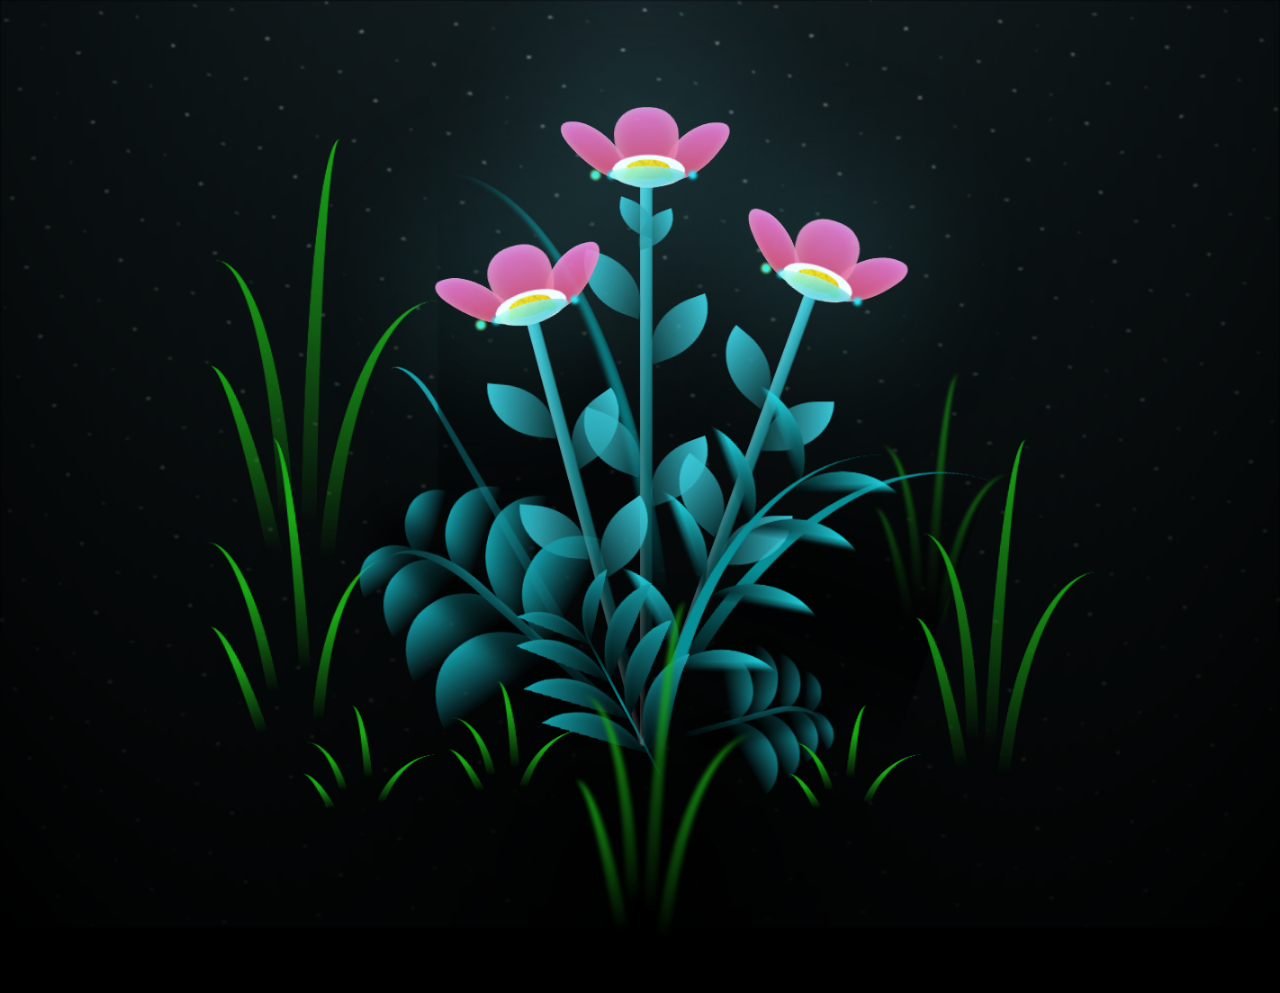
<file: index.html>
<!DOCTYPE html>
<html lang="en">

<head>
  <meta charset="UTF-8">
  <meta http-equiv="X-UA-Compatible" content="IE=edge">
  <meta name="viewport" content="width=device-width, initial-scale=1.0">
  <link rel="shortcut icon" href="https://fiqtor.github.io/flowers-for-someone/images/gift.png/gift.png" type="image/x-icon">
  <link rel="stylesheet" href="style.css">

  
  <title>Yohan</title>
</head>

<body class="not-loaded">
 
  <div class="night"></div>

  
  <div class="flowers">
    <div class="flower flower--1">
      <div class="flower__leafs flower__leafs--1">
        <div class="flower__leaf flower__leaf--1"></div>
        <div class="flower__leaf flower__leaf--2"></div>
        <div class="flower__leaf flower__leaf--3"></div>
        <div class="flower__leaf flower__leaf--4"></div>
        <div class="flower__white-circle"></div>

        <div class="flower__light flower__light--1"></div>
        <div class="flower__light flower__light--2"></div>
        <div class="flower__light flower__light--3"></div>
        <div class="flower__light flower__light--4"></div>
        <div class="flower__light flower__light--5"></div>
        <div class="flower__light flower__light--6"></div>
        <div class="flower__light flower__light--7"></div>
        <div class="flower__light flower__light--8"></div>

      </div>
      <div class="flower__line">
        <div class="flower__line__leaf flower__line__leaf--1"></div>
        <div class="flower__line__leaf flower__line__leaf--2"></div>
        <div class="flower__line__leaf flower__line__leaf--3"></div>
        <div class="flower__line__leaf flower__line__leaf--4"></div>
        <div class="flower__line__leaf flower__line__leaf--5"></div>
        <div class="flower__line__leaf flower__line__leaf--6"></div>
      </div>
    </div>

    <div class="flower flower--2">
      <div class="flower__leafs flower__leafs--2">
        <div class="flower__leaf flower__leaf--1"></div>
        <div class="flower__leaf flower__leaf--2"></div>
        <div class="flower__leaf flower__leaf--3"></div>
        <div class="flower__leaf flower__leaf--4"></div>
        <div class="flower__white-circle"></div>

        <div class="flower__light flower__light--1"></div>
        <div class="flower__light flower__light--2"></div>
        <div class="flower__light flower__light--3"></div>
        <div class="flower__light flower__light--4"></div>
        <div class="flower__light flower__light--5"></div>
        <div class="flower__light flower__light--6"></div>
        <div class="flower__light flower__light--7"></div>
        <div class="flower__light flower__light--8"></div>

      </div>
      <div class="flower__line">
        <div class="flower__line__leaf flower__line__leaf--1"></div>
        <div class="flower__line__leaf flower__line__leaf--2"></div>
        <div class="flower__line__leaf flower__line__leaf--3"></div>
        <div class="flower__line__leaf flower__line__leaf--4"></div>
      </div>
    </div>

    <div class="flower flower--3">
      <div class="flower__leafs flower__leafs--3">
        <div class="flower__leaf flower__leaf--1"></div>
        <div class="flower__leaf flower__leaf--2"></div>
        <div class="flower__leaf flower__leaf--3"></div>
        <div class="flower__leaf flower__leaf--4"></div>
        <div class="flower__white-circle"></div>

        <div class="flower__light flower__light--1"></div>
        <div class="flower__light flower__light--2"></div>
        <div class="flower__light flower__light--3"></div>
        <div class="flower__light flower__light--4"></div>
        <div class="flower__light flower__light--5"></div>
        <div class="flower__light flower__light--6"></div>
        <div class="flower__light flower__light--7"></div>
        <div class="flower__light flower__light--8"></div>

      </div>
      <div class="flower__line">
        <div class="flower__line__leaf flower__line__leaf--1"></div>
        <div class="flower__line__leaf flower__line__leaf--2"></div>
        <div class="flower__line__leaf flower__line__leaf--3"></div>
        <div class="flower__line__leaf flower__line__leaf--4"></div>
      </div>
    </div>

    <div class="grow-ans" style="--d:1.2s">
      <div class="flower__g-long">
        <div class="flower__g-long__top"></div>
        <div class="flower__g-long__bottom"></div>
      </div>
    </div>

    <div class="growing-grass">
      <div class="flower__grass flower__grass--1">
        <div class="flower__grass--top"></div>
        <div class="flower__grass--bottom"></div>
        <div class="flower__grass__leaf flower__grass__leaf--1"></div>
        <div class="flower__grass__leaf flower__grass__leaf--2"></div>
        <div class="flower__grass__leaf flower__grass__leaf--3"></div>
        <div class="flower__grass__leaf flower__grass__leaf--4"></div>
        <div class="flower__grass__leaf flower__grass__leaf--5"></div>
        <div class="flower__grass__leaf flower__grass__leaf--6"></div>
        <div class="flower__grass__leaf flower__grass__leaf--7"></div>
        <div class="flower__grass__leaf flower__grass__leaf--8"></div>
        <div class="flower__grass__overlay"></div>
      </div>
    </div>

    <div class="growing-grass">
      <div class="flower__grass flower__grass--2">
        <div class="flower__grass--top"></div>
        <div class="flower__grass--bottom"></div>
        <div class="flower__grass__leaf flower__grass__leaf--1"></div>
        <div class="flower__grass__leaf flower__grass__leaf--2"></div>
        <div class="flower__grass__leaf flower__grass__leaf--3"></div>
        <div class="flower__grass__leaf flower__grass__leaf--4"></div>
        <div class="flower__grass__leaf flower__grass__leaf--5"></div>
        <div class="flower__grass__leaf flower__grass__leaf--6"></div>
        <div class="flower__grass__leaf flower__grass__leaf--7"></div>
        <div class="flower__grass__leaf flower__grass__leaf--8"></div>
        <div class="flower__grass__overlay"></div>
      </div>
    </div>

    <div class="grow-ans" style="--d:2.4s">
      <div class="flower__g-right flower__g-right--1">
        <div class="leaf"></div>
      </div>
    </div>

    <div class="grow-ans" style="--d:2.8s">
      <div class="flower__g-right flower__g-right--2">
        <div class="leaf"></div>
      </div>
    </div>

    <div class="grow-ans" style="--d:2.8s">
      <div class="flower__g-front">
        <div class="flower__g-front__leaf-wrapper flower__g-front__leaf-wrapper--1">
          <div class="flower__g-front__leaf"></div>
        </div>
        <div class="flower__g-front__leaf-wrapper flower__g-front__leaf-wrapper--2">
          <div class="flower__g-front__leaf"></div>
        </div>
        <div class="flower__g-front__leaf-wrapper flower__g-front__leaf-wrapper--3">
          <div class="flower__g-front__leaf"></div>
        </div>
        <div class="flower__g-front__leaf-wrapper flower__g-front__leaf-wrapper--4">
          <div class="flower__g-front__leaf"></div>
        </div>
        <div class="flower__g-front__leaf-wrapper flower__g-front__leaf-wrapper--5">
          <div class="flower__g-front__leaf"></div>
        </div>
        <div class="flower__g-front__leaf-wrapper flower__g-front__leaf-wrapper--6">
          <div class="flower__g-front__leaf"></div>
        </div>
        <div class="flower__g-front__leaf-wrapper flower__g-front__leaf-wrapper--7">
          <div class="flower__g-front__leaf"></div>
        </div>
        <div class="flower__g-front__leaf-wrapper flower__g-front__leaf-wrapper--8">
          <div class="flower__g-front__leaf"></div>
        </div>
        <div class="flower__g-front__line"></div>
      </div>
    </div>

    <div class="grow-ans" style="--d:3.2s">
      <div class="flower__g-fr">
        <div class="leaf"></div>
        <div class="flower__g-fr__leaf flower__g-fr__leaf--1"></div>
        <div class="flower__g-fr__leaf flower__g-fr__leaf--2"></div>
        <div class="flower__g-fr__leaf flower__g-fr__leaf--3"></div>
        <div class="flower__g-fr__leaf flower__g-fr__leaf--4"></div>
        <div class="flower__g-fr__leaf flower__g-fr__leaf--5"></div>
        <div class="flower__g-fr__leaf flower__g-fr__leaf--6"></div>
        <div class="flower__g-fr__leaf flower__g-fr__leaf--7"></div>
        <div class="flower__g-fr__leaf flower__g-fr__leaf--8"></div>
      </div>
    </div>

    <div class="long-g long-g--0">
      <div class="grow-ans" style="--d:3s">
        <div class="leaf leaf--0"></div>
      </div>
      <div class="grow-ans" style="--d:2.2s">
        <div class="leaf leaf--1"></div>
      </div>
      <div class="grow-ans" style="--d:3.4s">
        <div class="leaf leaf--2"></div>
      </div>
      <div class="grow-ans" style="--d:3.6s">
        <div class="leaf leaf--3"></div>
      </div>
    </div>

    <div class="long-g long-g--1">
      <div class="grow-ans" style="--d:3.6s">
        <div class="leaf leaf--0"></div>
      </div>
      <div class="grow-ans" style="--d:3.8s">
        <div class="leaf leaf--1"></div>
      </div>
      <div class="grow-ans" style="--d:4s">
        <div class="leaf leaf--2"></div>
      </div>
      <div class="grow-ans" style="--d:4.2s">
        <div class="leaf leaf--3"></div>
      </div>
    </div>

    <div class="long-g long-g--2">
      <div class="grow-ans" style="--d:4s">
        <div class="leaf leaf--0"></div>
      </div>
      <div class="grow-ans" style="--d:4.2s">
        <div class="leaf leaf--1"></div>
      </div>
      <div class="grow-ans" style="--d:4.4s">
        <div class="leaf leaf--2"></div>
      </div>
      <div class="grow-ans" style="--d:4.6s">
        <div class="leaf leaf--3"></div>
      </div>
    </div>

    <div class="long-g long-g--3">
      <div class="grow-ans" style="--d:4s">
        <div class="leaf leaf--0"></div>
      </div>
      <div class="grow-ans" style="--d:4.2s">
        <div class="leaf leaf--1"></div>
      </div>
      <div class="grow-ans" style="--d:3s">
        <div class="leaf leaf--2"></div>
      </div>
      <div class="grow-ans" style="--d:3.6s">
        <div class="leaf leaf--3"></div>
      </div>
    </div>

    <div class="long-g long-g--4">
      <div class="grow-ans" style="--d:4s">
        <div class="leaf leaf--0"></div>
      </div>
      <div class="grow-ans" style="--d:4.2s">
        <div class="leaf leaf--1"></div>
      </div>
      <div class="grow-ans" style="--d:3s">
        <div class="leaf leaf--2"></div>
      </div>
      <div class="grow-ans" style="--d:3.6s">
        <div class="leaf leaf--3"></div>
      </div>
    </div>

    <div class="long-g long-g--5">
      <div class="grow-ans" style="--d:4s">
        <div class="leaf leaf--0"></div>
      </div>
      <div class="grow-ans" style="--d:4.2s">
        <div class="leaf leaf--1"></div>
      </div>
      <div class="grow-ans" style="--d:3s">
        <div class="leaf leaf--2"></div>
      </div>
      <div class="grow-ans" style="--d:3.6s">
        <div class="leaf leaf--3"></div>
      </div>
    </div>

    <div class="long-g long-g--6">
      <div class="grow-ans" style="--d:4.2s">
        <div class="leaf leaf--0"></div>
      </div>
      <div class="grow-ans" style="--d:4.4s">
        <div class="leaf leaf--1"></div>
      </div>
      <div class="grow-ans" style="--d:4.6s">
        <div class="leaf leaf--2"></div>
      </div>
      <div class="grow-ans" style="--d:4.8s">
        <div class="leaf leaf--3"></div>
      </div>
    </div>

    <div class="long-g long-g--7">
      <div class="grow-ans" style="--d:3s">
        <div class="leaf leaf--0"></div>
      </div>
      <div class="grow-ans" style="--d:3.2s">
        <div class="leaf leaf--1"></div>
      </div>
      <div class="grow-ans" style="--d:3.5s">
        <div class="leaf leaf--2"></div>
      </div>
      <div class="grow-ans" style="--d:3.6s">
        <div class="leaf leaf--3"></div>
      </div>
    </div>
  </div>

  <!-- Title -->
  <h1 class="title"><span id="title"></span></h1>
</body>

</html>

<!-- Import Javascript -->
<script src="script.js"></script>
</file>
<file: style.css>
*,
*::after,
*::before {
  padding: 0;
  margin: 0;
  box-sizing: border-box;
}

:root {
  --dark-color: #000;
}

.title {
  position: absolute;
  width: 100%;
  text-align: center;
  margin-top: 20px;
  top: 0;
  left: 0;
  color: white;
  font-family: 'Courier New', Courier, monospace;
  font-size: 40px;
  text-shadow: 0px 0px 20px white;
}

body {
  display: flex;
  align-items: flex-end;
  justify-content: center;
  min-height: 100vh;
  background-color: var(--dark-color);
  overflow: hidden;
  perspective: 1000px;
}

.night {
  position: fixed;
  left: 50%;
  top: 0;
  transform: translateX(-50%);
  width: 100%;
  height: 100%;
  filter: blur(0.1vmin);
  background-image: radial-gradient(ellipse at top, transparent 0%, var(--dark-color)), radial-gradient(ellipse at bottom, var(--dark-color), rgba(145, 233, 255, 0.2)), repeating-linear-gradient(220deg, rgb(0, 0, 0) 0px, rgb(0, 0, 0) 19px, transparent 19px, transparent 22px), repeating-linear-gradient(189deg, rgb(0, 0, 0) 0px, rgb(0, 0, 0) 19px, transparent 19px, transparent 22px), repeating-linear-gradient(148deg, rgb(0, 0, 0) 0px, rgb(0, 0, 0) 19px, transparent 19px, transparent 22px), linear-gradient(90deg, rgb(255, 255, 250), rgb(240, 240, 240));
}

.flowers {
  position: relative;
  transform: scale(0.9);
}

.flower {
  position: absolute;
  bottom: 10vmin;
  transform-origin: bottom center;
  z-index: 10;
  --fl-speed: 0.8s;
}

.flower--1 {
  animation: moving-flower-1 4s linear infinite;
}

.flower--1 .flower__line {
  height: 20vmin;
  animation-delay: 0.3s;
}

.flower--1 .flower__line__leaf--1 {
  animation: blooming-leaf-right var(--fl-speed) 1.6s backwards;
}

.flower--1 .flower__line__leaf--2 {
  animation: blooming-leaf-right var(--fl-speed) 1.4s backwards;
}

.flower--1 .flower__line__leaf--3 {
  animation: blooming-leaf-left var(--fl-speed) 1.2s backwards;
}

.flower--1 .flower__line__leaf--4 {
  animation: blooming-leaf-left var(--fl-speed) 1s backwards;
}

.flower--1 .flower__line__leaf--5 {
  animation: blooming-leaf-right var(--fl-speed) 1.8s backwards;
}

.flower--1 .flower__line__leaf--6 {
  animation: blooming-leaf-left var(--fl-speed) 2s backwards;
}

.flower--2 {
  left: 50%;
  transform: rotate(20deg);
  animation: moving-flower-2 4s linear infinite;
}

.flower--2 .flower__line {
  height: 60vmin;
  animation-delay: 0.6s;
}

.flower--2 .flower__line__leaf--1 {
  animation: blooming-leaf-right var(--fl-speed) 1.9s backwards;
}

.flower--2 .flower__line__leaf--2 {
  animation: blooming-leaf-right var(--fl-speed) 1.7s backwards;
}

.flower--2 .flower__line__leaf--3 {
  animation: blooming-leaf-left var(--fl-speed) 1.5s backwards;
}

.flower--2 .flower__line__leaf--4 {
  animation: blooming-leaf-left var(--fl-speed) 1.3s backwards;
}

.flower--3 {
  left: 50%;
  transform: rotate(-15deg);
  animation: moving-flower-3 4s linear infinite;
}

.flower--3 .flower__line {
  animation-delay: 0.9s;
}

.flower--3 .flower__line__leaf--1 {
  animation: blooming-leaf-right var(--fl-speed) 2.5s backwards;
}

.flower--3 .flower__line__leaf--2 {
  animation: blooming-leaf-right var(--fl-speed) 2.3s backwards;
}

.flower--3 .flower__line__leaf--3 {
  animation: blooming-leaf-left var(--fl-speed) 2.1s backwards;
}

.flower--3 .flower__line__leaf--4 {
  animation: blooming-leaf-left var(--fl-speed) 1.9s backwards;
}

.flower__leafs {
  position: relative;
  animation: blooming-flower 2s backwards;
}

.flower__leafs--1 {
  animation-delay: 1.1s;
}

.flower__leafs--2 {
  animation-delay: 1.4s;
}

.flower__leafs--3 {
  animation-delay: 1.7s;
}

.flower__leafs::after {
  content: "";
  position: absolute;
  left: 0;
  top: 0;
  transform: translate(-50%, -100%);
  width: 8vmin;
  height: 8vmin;
  background-color: #7bff57;
  filter: blur(10vmin);
}

.flower__leaf {
  position: absolute;
  bottom: 0;
  left: 50%;
  width: 8vmin;
  height: 11vmin;
  border-radius: 51% 49% 47% 53%/44% 45% 55% 69%;
  background-color: #7bff57;
  background-image: linear-gradient(to top, #fffbfb, #ffffff);
  transform-origin: bottom center;
  opacity: 0.9;
  box-shadow: inset 0 0 2vmin rgba(255, 121, 121, 0.5);
}

.flower__leaf--1 {
  transform: translate(-10%, 1%) rotateY(40deg) rotateX(-50deg);
}

.flower__leaf--2 {
  transform: translate(-50%, -4%) rotateX(40deg);
}

.flower__leaf--3 {
  transform: translate(-90%, 0%) rotateY(45deg) rotateX(50deg);
}

.flower__leaf--4 {
  width: 8vmin;
  height: 8vmin;
  transform-origin: bottom left;
  border-radius: 4vmin 10vmin 4vmin 4vmin;
  transform: translate(0%, 18%) rotateX(70deg) rotate(-43deg);
  background-image: linear-gradient(to top, rgba(255, 2555, 255, 0.4), #7bff57);
  z-index: 1;
  opacity: 0.8;
  -webkit-transform: translate(0%, 18%) rotateX(70deg) rotate(-43deg);
  -moz-transform: translate(0%, 18%) rotateX(70deg) rotate(-43deg);
  -ms-transform: translate(0%, 18%) rotateX(70deg) rotate(-43deg);
  -o-transform: translate(0%, 18%) rotateX(70deg) rotate(-43deg);
}

.flower__white-circle {
  position: absolute;
  left: -3.5vmin;
  top: -3vmin;
  width: 9vmin;
  height: 4vmin;
  border-radius: 50%;
  background-color: #aff400;
}

.flower__white-circle::after {
  content: "";
  position: absolute;
  left: 50%;
  top: 45%;
  transform: translate(-50%, -50%);
  width: 60%;
  height: 60%;
  border-radius: inherit;
  background-image: repeating-linear-gradient(135deg, rgb(55, 255, 0) 0px, rgb(85, 255, 0) 1px, transparent 1px, transparent 12px), repeating-linear-gradient(45deg, rgba(0, 0, 0, 0.03) 0px, rgba(0, 0, 0, 0.03) 1px, transparent 1px, transparent 12px), repeating-linear-gradient(67.5deg, rgba(0, 0, 0, 0.03) 0px, rgba(0, 0, 0, 0.03) 1px, transparent 1px, transparent 12px), repeating-linear-gradient(135deg, rgba(0, 0, 0, 0.03) 0px, rgba(0, 0, 0, 0.03) 1px, transparent 1px, transparent 12px), repeating-linear-gradient(45deg, rgba(0, 0, 0, 0.03) 0px, rgba(0, 0, 0, 0.03) 1px, transparent 1px, transparent 12px), repeating-linear-gradient(112.5deg, rgba(0, 0, 0, 0.03) 0px, rgba(0, 0, 0, 0.03) 1px, transparent 1px, transparent 12px), repeating-linear-gradient(112.5deg, rgba(0, 0, 0, 0.03) 0px, rgba(0, 0, 0, 0.03) 1px, transparent 1px, transparent 12px), repeating-linear-gradient(45deg, rgba(0, 0, 0, 0.03) 0px, rgba(0, 0, 0, 0.03) 1px, transparent 1px, transparent 12px), repeating-linear-gradient(22.5deg, rgba(0, 0, 0, 0.03) 0px, rgba(0, 0, 0, 0.03) 1px, transparent 1px, transparent 12px), repeating-linear-gradient(45deg, rgba(0, 0, 0, 0.03) 0px, rgba(0, 0, 0, 0.03) 1px, transparent 1px, transparent 12px), repeating-linear-gradient(22.5deg, rgba(0, 0, 0, 0.03) 0px, rgba(0, 0, 0, 0.03) 1px, transparent 1px, transparent 12px), repeating-linear-gradient(135deg, rgba(0, 0, 0, 0.03) 0px, rgba(0, 0, 0, 0.03) 1px, transparent 1px, transparent 12px), repeating-linear-gradient(157.5deg, rgba(0, 0, 0, 0.03) 0px, rgba(0, 0, 0, 0.03) 1px, transparent 1px, transparent 12px), repeating-linear-gradient(67.5deg, rgba(0, 0, 0, 0.03) 0px, rgba(0, 0, 0, 0.03) 1px, transparent 1px, transparent 12px), repeating-linear-gradient(67.5deg, rgba(0, 0, 0, 0.03) 0px, rgba(0, 0, 0, 0.03) 1px, transparent 1px, transparent 12px), linear-gradient(90deg, rgb(255, 235, 18), rgb(255, 206, 0));
}

.flower__line {
  height: 55vmin;
  width: 1.5vmin;
  background-image: linear-gradient(to left, rgba(85, 255, 0, 0.715), transparent, rgba(67, 252, 0, 0.712)), linear-gradient(to top, transparent 10%, #87e64b, #71ec41);
  box-shadow: inset 0 0 2px rgba(73, 230, 0, 0.697);
  animation: grow-flower-tree 4s backwards;
}

.flower__line__leaf {
  --w: 7vmin;
  --h: calc(var(--w) + 2vmin);
  position: absolute;
  top: 20%;
  left: 90%;
  width: var(--w);
  height: var(--h);
  border-top-right-radius: var(--h);
  border-bottom-left-radius: var(--h);
  background-image: linear-gradient(to top, rgba(0, 221, 11, 0.579), #2a9c37);
}

.flower__line__leaf--1 {
  transform: rotate(70deg) rotateY(30deg);
}

.flower__line__leaf--2 {
  top: 45%;
  transform: rotate(70deg) rotateY(30deg);
}

.flower__line__leaf--3,
.flower__line__leaf--4,
.flower__line__leaf--6 {
  border-top-right-radius: 0;
  border-bottom-left-radius: 0;
  border-top-left-radius: var(--h);
  border-bottom-right-radius: var(--h);
  left: -460%;
  top: 12%;
  transform: rotate(-70deg) rotateY(30deg);
}

.flower__line__leaf--4 {
  top: 40%;
}

.flower__line__leaf--5 {
  top: 0;
  transform-origin: left;
  transform: rotate(70deg) rotateY(30deg) scale(0.6);
}

.flower__line__leaf--6 {
  top: -2%;
  left: -450%;
  transform-origin: right;
  transform: rotate(-70deg) rotateY(30deg) scale(0.6);
}

.flower__light {
  position: absolute;
  bottom: 0vmin;
  width: 1vmin;
  height: 1vmin;
  background-color: rgb(255, 251, 0);
  border-radius: 50%;
  filter: blur(0.2vmin);
  animation: light-ans 4s linear infinite backwards;
}

.flower__light:nth-child(odd) {
  background-color: #5df77b;
}

.flower__light--1 {
  left: -2vmin;
  animation-delay: 1s;
}

.flower__light--2 {
  left: 3vmin;
  animation-delay: 0.5s;
}

.flower__light--3 {
  left: -6vmin;
  animation-delay: 0.3s;
}

.flower__light--4 {
  left: 6vmin;
  animation-delay: 0.9s;
}

.flower__light--5 {
  left: -1vmin;
  animation-delay: 1.5s;
}

.flower__light--6 {
  left: -4vmin;
  animation-delay: 3s;
}

.flower__light--7 {
  left: 3vmin;
  animation-delay: 2s;
}

.flower__light--8 {
  left: -6vmin;
  animation-delay: 3.5s;
}

.flower__grass {
  --c: #61fb33;
  --line-w: 1.5vmin;
  position: absolute;
  bottom: 12vmin;
  left: -7vmin;
  display: flex;
  flex-direction: column;
  align-items: flex-end;
  z-index: 20;
  transform-origin: bottom center;
  transform: rotate(-48deg) rotateY(40deg);
}

.flower__grass--1 {
  animation: moving-grass 2s linear infinite;
}

.flower__grass--2 {
  left: 2vmin;
  bottom: 10vmin;
  transform: scale(0.5) rotate(75deg) rotateX(10deg) rotateY(-200deg);
  opacity: 0.8;
  z-index: 0;
  animation: moving-grass--2 1.5s linear infinite;
}

.flower__grass--top {
  width: 7vmin;
  height: 10vmin;
  border-top-right-radius: 100%;
  border-right: var(--line-w) solid var(--c);
  transform-origin: bottom center;
  transform: rotate(-2deg);
}

.flower__grass--bottom {
  margin-top: -2px;
  width: var(--line-w);
  height: 25vmin;
  background-image: linear-gradient(to top, transparent, var(--c));
}

.flower__grass__leaf {
  --size: 10vmin;
  position: absolute;
  width: calc(var(--size) * 2.1);
  height: var(--size);
  border-top-left-radius: var(--size);
  border-top-right-radius: var(--size);
  background-image: linear-gradient(to top, transparent, transparent 30%, var(--c));
  z-index: 100;
}

.flower__grass__leaf--1 {
  top: -6%;
  left: 30%;
  --size: 6vmin;
  transform: rotate(-20deg);
  animation: growing-grass-ans--1 2s 2.6s backwards;
}

@keyframes growing-grass-ans--1 {
  0% {
    transform-origin: bottom left;
    transform: rotate(-20deg) scale(0);
  }
}

.flower__grass__leaf--2 {
  top: -5%;
  left: -110%;
  --size: 6vmin;
  transform: rotate(10deg);
  animation: growing-grass-ans--2 2s 2.4s linear backwards;
}

@keyframes growing-grass-ans--2 {
  0% {
    transform-origin: bottom right;
    transform: rotate(10deg) scale(0);
  }
}

.flower__grass__leaf--3 {
  top: 5%;
  left: 60%;
  --size: 8vmin;
  transform: rotate(-18deg) rotateX(-20deg);
  animation: growing-grass-ans--3 2s 2.2s linear backwards;
}

@keyframes growing-grass-ans--3 {
  0% {
    transform-origin: bottom left;
    transform: rotate(-18deg) rotateX(-20deg) scale(0);
  }
}

.flower__grass__leaf--4 {
  top: 6%;
  left: -135%;
  --size: 8vmin;
  transform: rotate(2deg);
  animation: growing-grass-ans--4 2s 2s linear backwards;
}

@keyframes growing-grass-ans--4 {
  0% {
    transform-origin: bottom right;
    transform: rotate(2deg) scale(0);
  }
}

.flower__grass__leaf--5 {
  top: 20%;
  left: 60%;
  --size: 10vmin;
  transform: rotate(-24deg) rotateX(-20deg);
  animation: growing-grass-ans--5 2s 1.8s linear backwards;
}

@keyframes growing-grass-ans--5 {
  0% {
    transform-origin: bottom left;
    transform: rotate(-24deg) rotateX(-20deg) scale(0);
  }
}

.flower__grass__leaf--6 {
  top: 22%;
  left: -180%;
  --size: 10vmin;
  transform: rotate(10deg);
  animation: growing-grass-ans--6 2s 1.6s linear backwards;
}

@keyframes growing-grass-ans--6 {
  0% {
    transform-origin: bottom right;
    transform: rotate(10deg) scale(0);
  }
}

.flower__grass__leaf--7 {
  top: 39%;
  left: 70%;
  --size: 10vmin;
  transform: rotate(-10deg);
  animation: growing-grass-ans--7 2s 1.4s linear backwards;
}

@keyframes growing-grass-ans--7 {
  0% {
    transform-origin: bottom left;
    transform: rotate(-10deg) scale(0);
  }
}

.flower__grass__leaf--8 {
  top: 40%;
  left: -215%;
  --size: 11vmin;
  transform: rotate(10deg);
  animation: growing-grass-ans--8 2s 1.2s linear backwards;
}

@keyframes growing-grass-ans--8 {
  0% {
    transform-origin: bottom right;
    transform: rotate(10deg) scale(0);
  }
}

.flower__grass__overlay {
  position: absolute;
  top: -10%;
  right: 0%;
  width: 100%;
  height: 100%;
  background-color: rgba(51, 255, 0, 0.6);
  filter: blur(1.5vmin);
  z-index: 100;
}

.flower__g-long {
  --w: 2vmin;
  --h: 6vmin;
  --c: #5dff51;
  position: absolute;
  bottom: 10vmin;
  left: -3vmin;
  transform-origin: bottom center;
  transform: rotate(-30deg) rotateY(-20deg);
  display: flex;
  flex-direction: column;
  align-items: flex-end;
  animation: flower-g-long-ans 3s linear infinite;
}

@keyframes flower-g-long-ans {

  0%,
  100% {
    transform: rotate(-30deg) rotateY(-20deg);
  }

  50% {
    transform: rotate(-32deg) rotateY(-20deg);
  }
}

.flower__g-long__top {
  top: calc(var(--h) * -1);
  width: calc(var(--w) + 1vmin);
  height: var(--h);
  border-top-right-radius: 100%;
  border-right: 0.7vmin solid var(--c);
  transform: translate(-0.7vmin, 1vmin);
}

.flower__g-long__bottom {
  width: var(--w);
  height: 50vmin;
  transform-origin: bottom center;
  background-image: linear-gradient(to top, transparent 30%, var(--c));
  box-shadow: inset 0 0 2px rgba(0, 223, 45, 0.5);
  -webkit-clip-path: polygon(35% 0, 65% 1%, 100% 100%, 0% 100%);
  clip-path: polygon(35% 0, 65% 1%, 100% 100%, 0% 100%);
}

.flower__g-right {
  position: absolute;
  bottom: 6vmin;
  left: -2vmin;
  transform-origin: bottom left;
  transform: rotate(20deg);
}

.flower__g-right .leaf {
  width: 30vmin;
  height: 50vmin;
  border-top-left-radius: 100%;
  border-left: 2vmin solid #7bff57;
  background-image: linear-gradient(to bottom, transparent, var(--dark-color) 60%);
  -webkit-mask-image: linear-gradient(to top, transparent 30%, #7bff57 60%);
}

.flower__g-right--1 {
  animation: flower-g-right-ans 2.5s linear infinite;
}

.flower__g-right--2 {
  left: 5vmin;
  transform: rotateY(-180deg);
  animation: flower-g-right-ans--2 3s linear infinite;
}

.flower__g-right--2 .leaf {
  height: 75vmin;
  filter: blur(0.3vmin);
  opacity: 0.8;
}

@keyframes flower-g-right-ans {

  0%,
  100% {
    transform: rotate(20deg);
  }

  50% {
    transform: rotate(24deg) rotateX(-20deg);
  }
}

@keyframes flower-g-right-ans--2 {

  0%,
  100% {
    transform: rotateY(-180deg) rotate(0deg) rotateX(-20deg);
  }

  50% {
    transform: rotateY(-180deg) rotate(6deg) rotateX(-20deg);
  }
}

.flower__g-front {
  position: absolute;
  bottom: 6vmin;
  left: 2.5vmin;
  z-index: 100;
  transform-origin: bottom center;
  transform: rotate(-28deg) rotateY(30deg) scale(1.04);
  animation: flower__g-front-ans 2s linear infinite;
}

@keyframes flower__g-front-ans {

  0%,
  100% {
    transform: rotate(-28deg) rotateY(30deg) scale(1.04);
  }

  50% {
    transform: rotate(-35deg) rotateY(40deg) scale(1.04);
  }
}

.flower__g-front__line {
  width: 0.3vmin;
  height: 20vmin;
  background-image: linear-gradient(to top, transparent, #7bff57, transparent 100%);
  position: relative;
}

.flower__g-front__leaf-wrapper {
  position: absolute;
  top: 0;
  left: 0;
  transform-origin: bottom left;
  transform: rotate(10deg);
}

.flower__g-front__leaf-wrapper:nth-child(even) {
  left: 0vmin;
  transform: rotateY(-180deg) rotate(5deg);
  animation: flower__g-front__leaf-left-ans 1s ease-in backwards;
}

.flower__g-front__leaf-wrapper:nth-child(odd) {
  animation: flower__g-front__leaf-ans 1s ease-in backwards;
}

.flower__g-front__leaf-wrapper--1 {
  top: -8vmin;
  transform: scale(0.7);
  animation: flower__g-front__leaf-ans 1s 5.5s ease-in backwards !important;
}

.flower__g-front__leaf-wrapper--2 {
  top: -8vmin;
  transform: rotateY(-180deg) scale(0.7) !important;
  animation: flower__g-front__leaf-left-ans-2 1s 4.6s ease-in backwards !important;
}

.flower__g-front__leaf-wrapper--3 {
  top: -3vmin;
  animation: flower__g-front__leaf-ans 1s 4.6s ease-in backwards;
}

.flower__g-front__leaf-wrapper--4 {
  top: -3vmin;
  transform: rotateY(-180deg) scale(0.9) !important;
  animation: flower__g-front__leaf-left-ans-2 1s 4.6s ease-in backwards !important;
}

@keyframes flower__g-front__leaf-left-ans-2 {
  0% {
    transform: rotateY(-180deg) scale(0);
  }
}

.flower__g-front__leaf-wrapper--5,
.flower__g-front__leaf-wrapper--6 {
  top: 2vmin;
}

.flower__g-front__leaf-wrapper--7,
.flower__g-front__leaf-wrapper--8 {
  top: 6.5vmin;
}

.flower__g-front__leaf-wrapper--2 {
  animation-delay: 5.2s !important;
}

.flower__g-front__leaf-wrapper--3 {
  animation-delay: 4.9s !important;
}

.flower__g-front__leaf-wrapper--5 {
  animation-delay: 4.3s !important;
}

.flower__g-front__leaf-wrapper--6 {
  animation-delay: 4.1s !important;
}

.flower__g-front__leaf-wrapper--7 {
  animation-delay: 3.8s !important;
}

.flower__g-front__leaf-wrapper--8 {
  animation-delay: 3.5s !important;
}

@keyframes flower__g-front__leaf-ans {
  0% {
    transform: rotate(10deg) scale(0);
  }
}

@keyframes flower__g-front__leaf-left-ans {
  0% {
    transform: rotateY(-180deg) rotate(5deg) scale(0);
  }
}

.flower__g-front__leaf {
  width: 10vmin;
  height: 10vmin;
  border-radius: 100% 0% 0% 100%/100% 100% 0% 0%;
  box-shadow: inset 0 2px 1vmin hsla(123, 99%, 38%, 0.625);
  background-image: linear-gradient(to bottom left, transparent, var(--dark-color)), linear-gradient(to bottom right, #7bff57 50%, transparent 50%, transparent);
  -webkit-mask-image: linear-gradient(to bottom right, #7bff57 50%, transparent 50%, transparent);
  mask-image: linear-gradient(to bottom right, #7bff57 50%, transparent 50%, transparent);
}

.flower__g-fr {
  position: absolute;
  bottom: -4vmin;
  left: vmin;
  transform-origin: bottom left;
  z-index: 10;
  animation: flower__g-fr-ans 2s linear infinite;
}

@keyframes flower__g-fr-ans {

  0%,
  100% {
    transform: rotate(2deg);
  }

  50% {
    transform: rotate(4deg);
    -webkit-transform: rotate(4deg);
    -moz-transform: rotate(4deg);
    -ms-transform: rotate(4deg);
    -o-transform: rotate(4deg);
  }
}

.flower__g-fr .leaf {
  width: 30vmin;
  height: 50vmin;
  border-top-left-radius: 100%;
  border-left: 2vmin solid #7bff57;
  -webkit-mask-image: linear-gradient(to top, transparent 25%, #7bff57 50%);
  position: relative;
  z-index: 1;
}

.flower__g-fr__leaf {
  position: absolute;
  top: 0;
  left: 0;
  width: 10vmin;
  height: 10vmin;
  border-radius: 100% 0% 0% 100%/100% 100% 0% 0%;
  box-shadow: inset 0 2px 1vmin hsla(134, 83%, 42%, 0.605);
  background-image: linear-gradient(to bottom left, transparent, var(--dark-color) 98%), linear-gradient(to bottom right, #7bff57 45%, transparent 50%, transparent);
  -webkit-mask-image: linear-gradient(135deg, #7bff57 40%, transparent 50%, transparent);
}

.flower__g-fr__leaf--1 {
  left: 20vmin;
  transform: rotate(45deg);
  animation: flower__g-fr-leaft-ans-1 0.5s 5.2s linear backwards;
}

@keyframes flower__g-fr-leaft-ans-1 {
  0% {
    transform-origin: left;
    transform: rotate(45deg) scale(0);
  }
}

.flower__g-fr__leaf--2 {
  left: 12vmin;
  top: -7vmin;
  transform: rotate(25deg) rotateY(-180deg);
  animation: flower__g-fr-leaft-ans-6 0.5s 5s linear backwards;
}

.flower__g-fr__leaf--3 {
  left: 15vmin;
  top: 6vmin;
  transform: rotate(55deg);
  animation: flower__g-fr-leaft-ans-5 0.5s 4.8s linear backwards;
}

.flower__g-fr__leaf--4 {
  left: 6vmin;
  top: -2vmin;
  transform: rotate(25deg) rotateY(-180deg);
  animation: flower__g-fr-leaft-ans-6 0.5s 4.6s linear backwards;
}

.flower__g-fr__leaf--5 {
  left: 10vmin;
  top: 14vmin;
  transform: rotate(55deg);
  animation: flower__g-fr-leaft-ans-5 0.5s 4.4s linear backwards;
}

@keyframes flower__g-fr-leaft-ans-5 {
  0% {
    transform-origin: left;
    transform: rotate(55deg) scale(0);
  }
}

.flower__g-fr__leaf--6 {
  left: 0vmin;
  top: 6vmin;
  transform: rotate(25deg) rotateY(-180deg);
  animation: flower__g-fr-leaft-ans-6 0.5s 4.2s linear backwards;
}

@keyframes flower__g-fr-leaft-ans-6 {
  0% {
    transform-origin: right;
    transform: rotate(25deg) rotateY(-180deg) scale(0);
  }
}

.flower__g-fr__leaf--7 {
  left: 5vmin;
  top: 22vmin;
  transform: rotate(45deg);
  animation: flower__g-fr-leaft-ans-7 0.5s 4s linear backwards;
}

@keyframes flower__g-fr-leaft-ans-7 {
  0% {
    transform-origin: left;
    transform: rotate(45deg) scale(0);
  }
}

.flower__g-fr__leaf--8 {
  left: -4vmin;
  top: 15vmin;
  transform: rotate(15deg) rotateY(-180deg);
  animation: flower__g-fr-leaft-ans-8 0.5s 3.8s linear backwards;
}

@keyframes flower__g-fr-leaft-ans-8 {
  0% {
    transform-origin: right;
    transform: rotate(15deg) rotateY(-180deg) scale(0);
  }
}

.long-g {
  position: absolute;
  bottom: 25vmin;
  left: -42vmin;
  transform-origin: bottom left;
}

.long-g--1 {
  bottom: 0vmin;
  transform: scale(0.8) rotate(-5deg);
}

.long-g--1 .leaf {
  -webkit-mask-image: linear-gradient(to top, transparent 40%, #7bff57 80%) !important;
}

.long-g--1 .leaf--1 {
  --w: 5vmin;
  --h: 60vmin;
  left: -2vmin;
  transform: rotate(3deg) rotateY(-180deg);
}

.long-g--2,
.long-g--3 {
  bottom: -3vmin;
  left: -35vmin;
  transform-origin: center;
  transform: scale(0.6) rotateX(60deg);
}

.long-g--2 .leaf,
.long-g--3 .leaf {
  -webkit-mask-image: linear-gradient(to top, transparent 50%, #7bff57 80%) !important;
}

.long-g--2 .leaf--1,
.long-g--3 .leaf--1 {
  left: -1vmin;
  transform: rotateY(-180deg);
}

.long-g--3 {
  left: -17vmin;
  bottom: 0vmin;
}

.long-g--3 .leaf {
  -webkit-mask-image: linear-gradient(to top, transparent 40%, #7bff57 80%) !important;
}

.long-g--4 {
  left: 25vmin;
  bottom: -3vmin;
  transform-origin: center;
  transform: scale(0.6) rotateX(60deg);
}

.long-g--4 .leaf {
  -webkit-mask-image: linear-gradient(to top, transparent 50%, #7bff57 80%) !important;
}

.long-g--5 {
  left: 42vmin;
  bottom: 0vmin;
  transform: scale(0.8) rotate(2deg);
}

.long-g--6 {
  left: 0vmin;
  bottom: -20vmin;
  z-index: 100;
  filter: blur(0.3vmin);
  transform: scale(0.8) rotate(2deg);
}

.long-g--7 {
  left: 35vmin;
  bottom: 20vmin;
  z-index: -1;
  filter: blur(0.3vmin);
  transform: scale(0.6) rotate(2deg);
  opacity: 0.7;
}

.long-g .leaf {
  --w: 15vmin;
  --h: 40vmin;
  --c: #1aaa15;
  position: absolute;
  bottom: 0;
  width: var(--w);
  height: var(--h);
  border-top-left-radius: 100%;
  border-left: 2vmin solid var(--c);
  -webkit-mask-image: linear-gradient(to top, transparent 20%, var(--dark-color));
  transform-origin: bottom center;
}

.long-g .leaf--0 {
  left: 2vmin;
  animation: leaf-ans-1 4s linear infinite;
}

.long-g .leaf--1 {
  --w: 5vmin;
  --h: 60vmin;
  animation: leaf-ans-1 4s linear infinite;
}

.long-g .leaf--2 {
  --w: 10vmin;
  --h: 40vmin;
  left: -0.5vmin;
  bottom: 5vmin;
  transform-origin: bottom left;
  transform: rotateY(-180deg);
  animation: leaf-ans-2 3s linear infinite;
}

.long-g .leaf--3 {
  --w: 5vmin;
  --h: 30vmin;
  left: -1vmin;
  bottom: 3.2vmin;
  transform-origin: bottom left;
  transform: rotate(-10deg) rotateY(-180deg);
  animation: leaf-ans-3 3s linear infinite;
}

@keyframes leaf-ans-1 {

  0%,
  100% {
    transform: rotate(-5deg) scale(1);
  }

  50% {
    transform: rotate(5deg) scale(1.1);
  }
}

@keyframes leaf-ans-2 {

  0%,
  100% {
    transform: rotateY(-180deg) rotate(5deg);
  }

  50% {
    transform: rotateY(-180deg) rotate(0deg) scale(1.1);
  }
}

@keyframes leaf-ans-3 {

  0%,
  100% {
    transform: rotate(-10deg) rotateY(-180deg);
  }

  50% {
    transform: rotate(-20deg) rotateY(-180deg);
  }
}

.grow-ans {
  animation: grow-ans 2s var(--d) backwards;
}

@keyframes grow-ans {
  0% {
    transform: scale(0);
    opacity: 0;
  }
}

@keyframes light-ans {
  0% {
    opacity: 0;
    transform: translateY(0vmin);
  }

  25% {
    opacity: 1;
    transform: translateY(-5vmin) translateX(-2vmin);
  }

  50% {
    opacity: 1;
    transform: translateY(-15vmin) translateX(2vmin);
    filter: blur(0.2vmin);
  }

  75% {
    transform: translateY(-20vmin) translateX(-2vmin);
    filter: blur(0.2vmin);
  }

  100% {
    transform: translateY(-30vmin);
    opacity: 0;
    filter: blur(1vmin);
  }
}

@keyframes moving-flower-1 {

  0%,
  100% {
    transform: rotate(2deg);
  }

  50% {
    transform: rotate(-2deg);
  }
}

@keyframes moving-flower-2 {

  0%,
  100% {
    transform: rotate(18deg);
  }

  50% {
    transform: rotate(14deg);
  }
}

@keyframes moving-flower-3 {

  0%,
  100% {
    transform: rotate(-18deg);
  }

  50% {
    transform: rotate(-20deg) rotateY(-10deg);
  }
}

@keyframes blooming-leaf-right {
  0% {
    transform-origin: left;
    transform: rotate(70deg) rotateY(30deg) scale(0);
  }
}

@keyframes blooming-leaf-left {
  0% {
    transform-origin: right;
    transform: rotate(-70deg) rotateY(30deg) scale(0);
  }
}

@keyframes grow-flower-tree {
  0% {
    height: 0;
    border-radius: 1vmin;
  }
}

@keyframes blooming-flower {
  0% {
    transform: scale(0);
  }
}

@keyframes moving-grass {

  0%,
  100% {
    transform: rotate(-48deg) rotateY(40deg);
  }

  50% {
    transform: rotate(-50deg) rotateY(40deg);
  }
}

@keyframes moving-grass--2 {

  0%,
  100% {
    transform: scale(0.5) rotate(75deg) rotateX(10deg) rotateY(-200deg);
  }

  50% {
    transform: scale(0.5) rotate(79deg) rotateX(10deg) rotateY(-200deg);
  }
}

.growing-grass {
  animation: growing-grass-ans 1s 2s backwards;
}

@keyframes growing-grass-ans {
  0% {
    transform: scale(0);
  }
}

.not-loaded * {
  animation-play-state: paused !important;
}

*,
*::after,
*::before {
  padding: 0;
  margin: 0;
  box-sizing: border-box;
}
:root {
  --dark-color: #000;
}
body {
  display: flex;
  align-items: flex-end;
  justify-content: center;
  min-height: 103vh;
  background-color: var(--dark-color);
  overflow: hidden;
  perspective: 1000px;
  padding: 100px 100px;
}
.night {
  position: fixed;
  left: 50%;
  top: 0;
  transform: translateX(-50%);
  width: 100%;
  height: 100%;
  filter: blur(0.1vmin);
}
.flowers {
  position: relative;
  transform: scale(0.9);
}
.flower {
  position: absolute;
  bottom: 10vmin;
  transform-origin: bottom center;
  z-index: 10;
  --fl-speed: 0.8s;
}
.flower--1 {
  animation: moving-flower-1 4s linear infinite;
}
.flower--1 .flower__line {
  height: 70vmin;
  animation-delay: 0.3s;
}
.flower--1 .flower__line__leaf--1 {
  animation: blooming-leaf-right var(--fl-speed) 1.6s backwards;
}
.flower--1 .flower__line__leaf--2 {
  animation: blooming-leaf-right var(--fl-speed) 1.4s backwards;
}
.flower--1 .flower__line__leaf--3 {
  animation: blooming-leaf-left var(--fl-speed) 1.2s backwards;
}
.flower--1 .flower__line__leaf--4 {
  animation: blooming-leaf-left var(--fl-speed) 1s backwards;
}
.flower--1 .flower__line__leaf--5 {
  animation: blooming-leaf-right var(--fl-speed) 1.8s backwards;
}
.flower--1 .flower__line__leaf--6 {
  animation: blooming-leaf-left var(--fl-speed) 2s backwards;
}
.flower--2 {
  left: 50%;
  transform: rotate(20deg);
  animation: moving-flower-2 4s linear infinite;
}
.flower--2 .flower__line {
  height: 60vmin;
  animation-delay: 0.6s;
}
.flower--2 .flower__line__leaf--1 {
  animation: blooming-leaf-right var(--fl-speed) 1.9s backwards;
}
.flower--2 .flower__line__leaf--2 {
  animation: blooming-leaf-right var(--fl-speed) 1.7s backwards;
}
.flower--2 .flower__line__leaf--3 {
  animation: blooming-leaf-left var(--fl-speed) 1.5s backwards;
}
.flower--2 .flower__line__leaf--4 {
  animation: blooming-leaf-left var(--fl-speed) 1.3s backwards;
}
.flower--3 {
  left: 50%;
  transform: rotate(-15deg);
  animation: moving-flower-3 4s linear infinite;
}
.flower--3 .flower__line {
  animation-delay: 0.9s;
}
.flower--3 .flower__line__leaf--1 {
  animation: blooming-leaf-right var(--fl-speed) 2.5s backwards;
}
.flower--3 .flower__line__leaf--2 {
  animation: blooming-leaf-right var(--fl-speed) 2.3s backwards;
}
.flower--3 .flower__line__leaf--3 {
  animation: blooming-leaf-left var(--fl-speed) 2.1s backwards;
}
.flower--3 .flower__line__leaf--4 {
  animation: blooming-leaf-left var(--fl-speed) 1.9s backwards;
}
.flower__leafs {
  position: relative;
  animation: blooming-flower 2s backwards;
}
.flower__leafs--1 {
  animation-delay: 1.1s;
}
.flower__leafs--2 {
  animation-delay: 1.4s;
}
.flower__leafs--3 {
  animation-delay: 1.7s;
}
.flower__leafs::after {
  content: "";
  position: absolute;
  left: 0;
  top: 0;
  transform: translate(-50%, -100%);
  width: 8vmin;
  height: 8vmin;
  background-color: #6bf0ff;
  filter: blur(10vmin);
}
.flower__leaf {
  position: absolute;
  bottom: 0;
  left: 50%;
  width: 8vmin;
  height: 11vmin;
  border-radius: 51% 49% 47% 53%/44% 45% 55% 69%;
  background-color: #ffa7e5;
  background-image: linear-gradient(to top, #ea4365, #f879e3);
  transform-origin: bottom center;
  opacity: 0.9;
  box-shadow: inset 0 0 2vmin rgba(255, 255, 255, 0.5);
}
.flower__leaf--1 {
  transform: translate(-10%, 1%) rotateY(40deg) rotateX(-50deg);
}
.flower__leaf--2 {
  transform: translate(-50%, -4%) rotateX(40deg);
}
.flower__leaf--3 {
  transform: translate(-90%, 0%) rotateY(45deg) rotateX(50deg);
}
.flower__leaf--4 {
  width: 8vmin;
  height: 8vmin;
  transform-origin: bottom left;
  border-radius: 4vmin 10vmin 4vmin 4vmin;
  transform: translate(0%, 18%) rotateX(70deg) rotate(-43deg);
  background-image: linear-gradient(to top, #39c6d6, #a7ffee);
  z-index: 1;
  opacity: 0.8;
}
.flower__white-circle {
  position: absolute;
  left: -3.5vmin;
  top: -3vmin;
  width: 9vmin;
  height: 4vmin;
  border-radius: 50%;
  background-color: #fff;
}
.flower__white-circle::after {
  content: "";
  position: absolute;
  left: 50%;
  top: 45%;
  transform: translate(-50%, -50%);
  width: 60%;
  height: 60%;
  border-radius: inherit;
  background-image: repeating-linear-gradient(300deg, rgba(0, 0, 0, 0.03) 0px, rgba(0, 0, 0, 0.03) 1px, transparent 1px, transparent 12px), repeating-linear-gradient(45deg, rgba(0, 0, 0, 0.03) 0px, rgba(0, 0, 0, 0.03) 1px, transparent 1px, transparent 12px), repeating-linear-gradient(67.5deg, rgba(0, 0, 0, 0.03) 0px, rgba(0, 0, 0, 0.03) 1px, transparent 1px, transparent 12px), repeating-linear-gradient(135deg, rgba(0, 0, 0, 0.03) 0px, rgba(0, 0, 0, 0.03) 1px, transparent 1px, transparent 12px), repeating-linear-gradient(45deg, rgba(0, 0, 0, 0.03) 0px, rgba(0, 0, 0, 0.03) 1px, transparent 1px, transparent 12px), repeating-linear-gradient(112.5deg, rgba(0, 0, 0, 0.03) 0px, rgba(0, 0, 0, 0.03) 1px, transparent 1px, transparent 12px), repeating-linear-gradient(112.5deg, rgba(0, 0, 0, 0.03) 0px, rgba(0, 0, 0, 0.03) 1px, transparent 1px, transparent 12px), repeating-linear-gradient(45deg, rgba(0, 0, 0, 0.03) 0px, rgba(0, 0, 0, 0.03) 1px, transparent 1px, transparent 12px), repeating-linear-gradient(22.5deg, rgba(0, 0, 0, 0.03) 0px, rgba(0, 0, 0, 0.03) 1px, transparent 1px, transparent 12px), repeating-linear-gradient(45deg, rgba(0, 0, 0, 0.03) 0px, rgba(0, 0, 0, 0.03) 1px, transparent 1px, transparent 12px), repeating-linear-gradient(22.5deg, rgba(0, 0, 0, 0.03) 0px, rgba(0, 0, 0, 0.03) 1px, transparent 1px, transparent 12px), repeating-linear-gradient(135deg, rgba(0, 0, 0, 0.03) 0px, rgba(0, 0, 0, 0.03) 1px, transparent 1px, transparent 12px), repeating-linear-gradient(157.5deg, rgba(0, 0, 0, 0.03) 0px, rgba(0, 0, 0, 0.03) 1px, transparent 1px, transparent 12px), repeating-linear-gradient(67.5deg, rgba(0, 0, 0, 0.03) 0px, rgba(0, 0, 0, 0.03) 1px, transparent 1px, transparent 12px), repeating-linear-gradient(67.5deg, rgba(0, 0, 0, 0.03) 0px, rgba(0, 0, 0, 0.03) 1px, transparent 1px, transparent 12px), linear-gradient(90deg, rgb(255, 235, 18), rgb(255, 206, 0));
}
.flower__line {
  height: 55vmin;
  width: 1.5vmin;
  background-image: linear-gradient(to left, rgba(0, 0, 0, 0.2), transparent, rgba(255, 255, 255, 0.2)), linear-gradient(to top, transparent 10%, #14757a, #39c6d6);
  box-shadow: inset 0 0 2px rgba(0, 0, 0, 0.5);
  animation: grow-flower-tree 4s backwards;
}
.flower__line__leaf {
  --w: 7vmin;
  --h: calc(var(--w) + 2vmin);
  position: absolute;
  top: 20%;
  left: 90%;
  width: var(--w);
  height: var(--h);
  border-top-right-radius: var(--h);
  border-bottom-left-radius: var(--h);
  background-image: linear-gradient(to top, rgba(20, 117, 122, 0.4), #39c6d6);
}
.flower__line__leaf--1 {
  transform: rotate(70deg) rotateY(30deg);
}
.flower__line__leaf--2 {
  top: 45%;
  transform: rotate(70deg) rotateY(30deg);
}
.flower__line__leaf--3, .flower__line__leaf--4, .flower__line__leaf--6 {
  border-top-right-radius: 0;
  border-bottom-left-radius: 0;
  border-top-left-radius: var(--h);
  border-bottom-right-radius: var(--h);
  left: -460%;
  top: 12%;
  transform: rotate(-70deg) rotateY(30deg);
}
.flower__line__leaf--4 {
  top: 40%;
}
.flower__line__leaf--5 {
  top: 0;
  transform-origin: left;
  transform: rotate(70deg) rotateY(30deg) scale(0.6);
}
.flower__line__leaf--6 {
  top: -2%;
  left: -450%;
  transform-origin: right;
  transform: rotate(-70deg) rotateY(30deg) scale(0.6);
}
.flower__light {
  position: absolute;
  bottom: 0vmin;
  width: 1vmin;
  height: 1vmin;
  background-color: rgb(255, 251, 0);
  border-radius: 50%;
  filter: blur(0.2vmin);
  animation: light-ans 4s linear infinite backwards;
}
.flower__light:nth-child(odd) {
  background-color: #23f0ff;
}
.flower__light--1 {
  left: -2vmin;
  animation-delay: 1s;
}
.flower__light--2 {
  left: 3vmin;
  animation-delay: 0.5s;
}
.flower__light--3 {
  left: -6vmin;
  animation-delay: 0.3s;
}
.flower__light--4 {
  left: 6vmin;
  animation-delay: 0.9s;
}
.flower__light--5 {
  left: -1vmin;
  animation-delay: 1.5s;
}
.flower__light--6 {
  left: -4vmin;
  animation-delay: 3s;
}
.flower__light--7 {
  left: 3vmin;
  animation-delay: 2s;
}
.flower__light--8 {
  left: -6vmin;
  animation-delay: 3.5s;
}
.flower__grass {
  --c: #159faa;
  --line-w: 1.5vmin;
  position: absolute;
  bottom: 12vmin;
  left: -7vmin;
  display: flex;
  flex-direction: column;
  align-items: flex-end;
  z-index: 20;
  transform-origin: bottom center;
  transform: rotate(-48deg) rotateY(40deg);
}
.flower__grass--1 {
  animation: moving-grass 2s linear infinite;
}
.flower__grass--2 {
  left: 2vmin;
  bottom: 10vmin;
  transform: scale(0.5) rotate(75deg) rotateX(10deg) rotateY(-200deg);
  opacity: 0.8;
  z-index: 0;
  animation: moving-grass--2 1.5s linear infinite;
}
.flower__grass--top {
  width: 7vmin;
  height: 10vmin;
  border-top-right-radius: 100%;
  border-right: var(--line-w) solid var(--c);
  transform-origin: bottom center;
  transform: rotate(-2deg);
}
.flower__grass--bottom {
  margin-top: -2px;
  width: var(--line-w);
  height: 25vmin;
  background-image: linear-gradient(to top, transparent, var(--c));
}
.flower__grass__leaf {
  --size: 10vmin;
  position: absolute;
  width: calc(var(--size) * 2.1);
  height: var(--size);
  border-top-left-radius: var(--size);
  border-top-right-radius: var(--size);
  background-image: linear-gradient(to top, transparent, transparent 30%, var(--c));
  z-index: 100;
}
.flower__grass__leaf--1 {
  top: -6%;
  left: 30%;
  --size: 6vmin;
  transform: rotate(-20deg);
  animation: growing-grass-ans--1 2s 2.6s backwards;
}
@keyframes growing-grass-ans--1 {
  0% {
    transform-origin: bottom left;
    transform: rotate(-20deg) scale(0);
  }
}
.flower__grass__leaf--2 {
  top: -5%;
  left: -110%;
  --size: 6vmin;
  transform: rotate(10deg);
  animation: growing-grass-ans--2 2s 2.4s linear backwards;
}
@keyframes growing-grass-ans--2 {
  0% {
    transform-origin: bottom right;
    transform: rotate(10deg) scale(0);
  }
}
.flower__grass__leaf--3 {
  top: 5%;
  left: 60%;
  --size: 8vmin;
  transform: rotate(-18deg) rotateX(-20deg);
  animation: growing-grass-ans--3 2s 2.2s linear backwards;
}
@keyframes growing-grass-ans--3 {
  0% {
    transform-origin: bottom left;
    transform: rotate(-18deg) rotateX(-20deg) scale(0);
  }
}
.flower__grass__leaf--4 {
  top: 6%;
  left: -135%;
  --size: 8vmin;
  transform: rotate(2deg);
  animation: growing-grass-ans--4 2s 2s linear backwards;
}
@keyframes growing-grass-ans--4 {
  0% {
    transform-origin: bottom right;
    transform: rotate(2deg) scale(0);
  }
}
.flower__grass__leaf--5 {
  top: 20%;
  left: 60%;
  --size: 10vmin;
  transform: rotate(-24deg) rotateX(-20deg);
  animation: growing-grass-ans--5 2s 1.8s linear backwards;
}
@keyframes growing-grass-ans--5 {
  0% {
    transform-origin: bottom left;
    transform: rotate(-24deg) rotateX(-20deg) scale(0);
  }
}
.flower__grass__leaf--6 {
  top: 22%;
  left: -180%;
  --size: 10vmin;
  transform: rotate(10deg);
  animation: growing-grass-ans--6 2s 1.6s linear backwards;
}
@keyframes growing-grass-ans--6 {
  0% {
    transform-origin: bottom right;
    transform: rotate(10deg) scale(0);
  }
}
.flower__grass__leaf--7 {
  top: 39%;
  left: 70%;
  --size: 10vmin;
  transform: rotate(-10deg);
  animation: growing-grass-ans--7 2s 1.4s linear backwards;
}
@keyframes growing-grass-ans--7 {
  0% {
    transform-origin: bottom left;
    transform: rotate(-10deg) scale(0);
  }
}
.flower__grass__leaf--8 {
  top: 40%;
  left: -215%;
  --size: 11vmin;
  transform: rotate(10deg);
  animation: growing-grass-ans--8 2s 1.2s linear backwards;
}
@keyframes growing-grass-ans--8 {
  0% {
    transform-origin: bottom right;
    transform: rotate(10deg) scale(0);
  }
}
.flower__grass__overlay {
  position: absolute;
  top: -10%;
  right: 0%;
  width: 100%;
  height: 100%;
  background-color: rgba(0, 0, 0, 0.6);
  filter: blur(1.5vmin);
  z-index: 100;
}
.flower__g-long {
  --w: 2vmin;
  --h: 6vmin;
  --c: #159faa;
  position: absolute;
  bottom: 10vmin;
  left: -3vmin;
  transform-origin: bottom center;
  transform: rotate(-30deg) rotateY(-20deg);
  display: flex;
  flex-direction: column;
  align-items: flex-end;
  animation: flower-g-long-ans 3s linear infinite;
}
@keyframes flower-g-long-ans {
  0%, 100% {
    transform: rotate(-30deg) rotateY(-20deg);
  }
  50% {
    transform: rotate(-32deg) rotateY(-20deg);
  }
}
.flower__g-long__top {
  top: calc(var(--h) * -1);
  width: calc(var(--w) + 1vmin);
  height: var(--h);
  border-top-right-radius: 100%;
  border-right: 0.7vmin solid var(--c);
  transform: translate(-0.7vmin, 1vmin);
}
.flower__g-long__bottom {
  width: var(--w);
  height: 50vmin;
  transform-origin: bottom center;
  background-image: linear-gradient(to top, transparent 30%, var(--c));
  box-shadow: inset 0 0 2px rgba(0, 0, 0, 0.5);
  clip-path: polygon(35% 0, 65% 1%, 100% 100%, 0% 100%);
}
.flower__g-right {
  position: absolute;
  bottom: 6vmin;
  left: -2vmin;
  transform-origin: bottom left;
  transform: rotate(20deg);
}
.flower__g-right .leaf {
  width: 30vmin;
  height: 50vmin;
  border-top-left-radius: 100%;
  border-left: 2vmin solid #079097;
  background-image: linear-gradient(to bottom, transparent, var(--dark-color) 60%);
  -webkit-mask-image: linear-gradient(to top, transparent 30%, #079097 60%);
}
.flower__g-right--1 {
  animation: flower-g-right-ans 2.5s linear infinite;
}
.flower__g-right--2 {
  left: 5vmin;
  transform: rotateY(-180deg);
  animation: flower-g-right-ans--2 3s linear infinite;
}
.flower__g-right--2 .leaf {
  height: 75vmin;
  filter: blur(0.3vmin);
  opacity: 0.8;
}
@keyframes flower-g-right-ans {
  0%, 100% {
    transform: rotate(20deg);
  }
  50% {
    transform: rotate(24deg) rotateX(-20deg);
  }
}
@keyframes flower-g-right-ans--2 {
  0%, 100% {
    transform: rotateY(-180deg) rotate(0deg) rotateX(-20deg);
  }
  50% {
    transform: rotateY(-180deg) rotate(6deg) rotateX(-20deg);
  }
}
.flower__g-front {
  position: absolute;
  bottom: 6vmin;
  left: 2.5vmin;
  z-index: 100;
  transform-origin: bottom center;
  transform: rotate(-28deg) rotateY(30deg) scale(1.04);
  animation: flower__g-front-ans 2s linear infinite;
}
@keyframes flower__g-front-ans {
  0%, 100% {
    transform: rotate(-28deg) rotateY(30deg) scale(1.04);
  }
  50% {
    transform: rotate(-35deg) rotateY(40deg) scale(1.04);
  }
}
.flower__g-front__line {
  width: 0.3vmin;
  height: 20vmin;
  background-image: linear-gradient(to top, transparent, #079097, transparent 100%);
  position: relative;
}
.flower__g-front__leaf-wrapper {
  position: absolute;
  top: 0;
  left: 0;
  transform-origin: bottom left;
  transform: rotate(10deg);
}
.flower__g-front__leaf-wrapper:nth-child(even) {
  left: 0vmin;
  transform: rotateY(-180deg) rotate(5deg);
  animation: flower__g-front__leaf-left-ans 1s ease-in backwards;
}
.flower__g-front__leaf-wrapper:nth-child(odd) {
  animation: flower__g-front__leaf-ans 1s ease-in backwards;
}
.flower__g-front__leaf-wrapper--1 {
  top: -8vmin;
  transform: scale(0.7);
  animation: flower__g-front__leaf-ans 1s 5.5s ease-in backwards !important;
}
.flower__g-front__leaf-wrapper--2 {
  top: -8vmin;
  transform: rotateY(-180deg) scale(0.7) !important;
  animation: flower__g-front__leaf-left-ans-2 1s 4.6s ease-in backwards !important;
}
.flower__g-front__leaf-wrapper--3 {
  top: -3vmin;
  animation: flower__g-front__leaf-ans 1s 4.6s ease-in backwards;
}
.flower__g-front__leaf-wrapper--4 {
  top: -3vmin;
  transform: rotateY(-180deg) scale(0.9) !important;
  animation: flower__g-front__leaf-left-ans-2 1s 4.6s ease-in backwards !important;
}
@keyframes flower__g-front__leaf-left-ans-2 {
  0% {
    transform: rotateY(-180deg) scale(0);
  }
}
.flower__g-front__leaf-wrapper--5, .flower__g-front__leaf-wrapper--6 {
  top: 2vmin;
}
.flower__g-front__leaf-wrapper--7, .flower__g-front__leaf-wrapper--8 {
  top: 6.5vmin;
}
.flower__g-front__leaf-wrapper--2 {
  animation-delay: 5.2s !important;
}
.flower__g-front__leaf-wrapper--3 {
  animation-delay: 4.9s !important;
}
.flower__g-front__leaf-wrapper--5 {
  animation-delay: 4.3s !important;
}
.flower__g-front__leaf-wrapper--6 {
  animation-delay: 4.1s !important;
}
.flower__g-front__leaf-wrapper--7 {
  animation-delay: 3.8s !important;
}
.flower__g-front__leaf-wrapper--8 {
  animation-delay: 3.5s !important;
}
@keyframes flower__g-front__leaf-ans {
  0% {
    transform: rotate(10deg) scale(0);
  }
}
@keyframes flower__g-front__leaf-left-ans {
  0% {
    transform: rotateY(-180deg) rotate(5deg) scale(0);
  }
}
.flower__g-front__leaf {
  width: 10vmin;
  height: 10vmin;
  border-radius: 100% 0% 0% 100%/100% 100% 0% 0%;
  box-shadow: inset 0 2px 1vmin hsla(184, 97%, 58%, 0.2);
  background-image: linear-gradient(to bottom left, transparent, var(--dark-color)), linear-gradient(to bottom right, #159faa 50%, transparent 50%, transparent);
  -webkit-mask-image: linear-gradient(to bottom right, #159faa 50%, transparent 50%, transparent);
  mask-image: linear-gradient(to bottom right, #159faa 50%, transparent 50%, transparent);
}
.flower__g-fr {
  position: absolute;
  bottom: -4vmin;
  left: vmin;
  transform-origin: bottom left;
  z-index: 10;
  animation: flower__g-fr-ans 2s linear infinite;
}
@keyframes flower__g-fr-ans {
  0%, 100% {
    transform: rotate(2deg);
  }
  50% {
    transform: rotate(4deg);
  }
}
.flower__g-fr .leaf {
  width: 30vmin;
  height: 50vmin;
  border-top-left-radius: 100%;
  border-left: 2vmin solid #079097;
  -webkit-mask-image: linear-gradient(to top, transparent 25%, #079097 50%);
  position: relative;
  z-index: 1;
}
.flower__g-fr__leaf {
  position: absolute;
  top: 0;
  left: 0;
  width: 10vmin;
  height: 10vmin;
  border-radius: 100% 0% 0% 100%/100% 100% 0% 0%;
  box-shadow: inset 0 2px 1vmin hsla(184, 97%, 58%, 0.2);
  background-image: linear-gradient(to bottom left, transparent, var(--dark-color) 98%), linear-gradient(to bottom right, #23f0ff 45%, transparent 50%, transparent);
  -webkit-mask-image: linear-gradient(135deg, #159faa 40%, transparent 50%, transparent);
}
.flower__g-fr__leaf--1 {
  left: 20vmin;
  transform: rotate(45deg);
  animation: flower__g-fr-leaft-ans-1 0.5s 5.2s linear backwards;
}
@keyframes flower__g-fr-leaft-ans-1 {
  0% {
    transform-origin: left;
    transform: rotate(45deg) scale(0);
  }
}
.flower__g-fr__leaf--2 {
  left: 12vmin;
  top: -7vmin;
  transform: rotate(25deg) rotateY(-180deg);
  animation: flower__g-fr-leaft-ans-6 0.5s 5s linear backwards;
}
.flower__g-fr__leaf--3 {
  left: 15vmin;
  top: 6vmin;
  transform: rotate(55deg);
  animation: flower__g-fr-leaft-ans-5 0.5s 4.8s linear backwards;
}
.flower__g-fr__leaf--4 {
  left: 6vmin;
  top: -2vmin;
  transform: rotate(25deg) rotateY(-180deg);
  animation: flower__g-fr-leaft-ans-6 0.5s 4.6s linear backwards;
}
.flower__g-fr__leaf--5 {
  left: 10vmin;
  top: 14vmin;
  transform: rotate(55deg);
  animation: flower__g-fr-leaft-ans-5 0.5s 4.4s linear backwards;
}
@keyframes flower__g-fr-leaft-ans-5 {
  0% {
    transform-origin: left;
    transform: rotate(55deg) scale(0);
  }
}
.flower__g-fr__leaf--6 {
  left: 0vmin;
  top: 6vmin;
  transform: rotate(25deg) rotateY(-180deg);
  animation: flower__g-fr-leaft-ans-6 0.5s 4.2s linear backwards;
}
@keyframes flower__g-fr-leaft-ans-6 {
  0% {
    transform-origin: right;
    transform: rotate(25deg) rotateY(-180deg) scale(0);
  }
}
.flower__g-fr__leaf--7 {
  left: 5vmin;
  top: 22vmin;
  transform: rotate(45deg);
  animation: flower__g-fr-leaft-ans-7 0.5s 4s linear backwards;
}
@keyframes flower__g-fr-leaft-ans-7 {
  0% {
    transform-origin: left;
    transform: rotate(45deg) scale(0);
  }
}
.flower__g-fr__leaf--8 {
  left: -4vmin;
  top: 15vmin;
  transform: rotate(15deg) rotateY(-180deg);
  animation: flower__g-fr-leaft-ans-8 0.5s 3.8s linear backwards;
}
@keyframes flower__g-fr-leaft-ans-8 {
  0% {
    transform-origin: right;
    transform: rotate(15deg) rotateY(-180deg) scale(0);
  }
}
.long-g {
  position: absolute;
  bottom: 25vmin;
  left: -42vmin;
  transform-origin: bottom left;
}
.long-g--1 {
  bottom: 0vmin;
  transform: scale(0.8) rotate(-5deg);
}
.long-g--1 .leaf {
  -webkit-mask-image: linear-gradient(to top, transparent 40%, #079097 80%) !important;
}
.long-g--1 .leaf--1 {
  --w: 5vmin;
  --h: 60vmin;
  left: -2vmin;
  transform: rotate(3deg) rotateY(-180deg);
}
.long-g--2, .long-g--3 {
  bottom: -3vmin;
  left: -35vmin;
  transform-origin: center;
  transform: scale(0.6) rotateX(60deg);
}
.long-g--2 .leaf, .long-g--3 .leaf {
  -webkit-mask-image: linear-gradient(to top, transparent 50%, #079097 80%) !important;
}
.long-g--2 .leaf--1, .long-g--3 .leaf--1 {
  left: -1vmin;
  transform: rotateY(-180deg);
}
.long-g--3 {
  left: -17vmin;
  bottom: 0vmin;
}
.long-g--3 .leaf {
  -webkit-mask-image: linear-gradient(to top, transparent 40%, #079097 80%) !important;
}
.long-g--4 {
  left: 25vmin;
  bottom: -3vmin;
  transform-origin: center;
  transform: scale(0.6) rotateX(60deg);
}
.long-g--4 .leaf {
  -webkit-mask-image: linear-gradient(to top, transparent 50%, #079097 80%) !important;
}
.long-g--5 {
  left: 42vmin;
  bottom: 0vmin;
  transform: scale(0.8) rotate(2deg);
}
.long-g--6 {
  left: 0vmin;
  bottom: -20vmin;
  z-index: 100;
  filter: blur(0.3vmin);
  transform: scale(0.8) rotate(2deg);
}
.long-g--7 {
  left: 35vmin;
  bottom: 20vmin;
  z-index: -1;
  filter: blur(0.3vmin);
  transform: scale(0.6) rotate(2deg);
  opacity: 0.7;
}
.long-g .leaf {
  --w: 15vmin;
  --h: 40vmin;
  --c: #1aaa15;
  position: absolute;
  bottom: 0;
  width: var(--w);
  height: var(--h);
  border-top-left-radius: 100%;
  border-left: 2vmin solid var(--c);
  -webkit-mask-image: linear-gradient(to top, transparent 20%, var(--dark-color));
  transform-origin: bottom center;
}
.long-g .leaf--0 {
  left: 2vmin;
  animation: leaf-ans-1 4s linear infinite;
}
.long-g .leaf--1 {
  --w: 5vmin;
  --h: 60vmin;
  animation: leaf-ans-1 4s linear infinite;
}
.long-g .leaf--2 {
  --w: 10vmin;
  --h: 40vmin;
  left: -0.5vmin;
  bottom: 5vmin;
  transform-origin: bottom left;
  transform: rotateY(-180deg);
  animation: leaf-ans-2 3s linear infinite;
}
.long-g .leaf--3 {
  --w: 5vmin;
  --h: 30vmin;
  left: -1vmin;
  bottom: 3.2vmin;
  transform-origin: bottom left;
  transform: rotate(-10deg) rotateY(-180deg);
  animation: leaf-ans-3 3s linear infinite;
}
@keyframes leaf-ans-1 {
  0%, 100% {
    transform: rotate(-5deg) scale(1);
  }
  50% {
    transform: rotate(5deg) scale(1.1);
  }
}
@keyframes leaf-ans-2 {
  0%, 100% {
    transform: rotateY(-180deg) rotate(5deg);
  }
  50% {
    transform: rotateY(-180deg) rotate(0deg) scale(1.1);
  }
}
@keyframes leaf-ans-3 {
  0%, 100% {
    transform: rotate(-10deg) rotateY(-180deg);
  }
  50% {
    transform: rotate(-20deg) rotateY(-180deg);
  }
}
.grow-ans {
  animation: grow-ans 2s var(--d) backwards;
}
@keyframes grow-ans {
  0% {
    transform: scale(0);
    opacity: 0;
  }
}
@keyframes light-ans {
  0% {
    opacity: 0;
    transform: translateY(0vmin);
  }
  25% {
    opacity: 1;
    transform: translateY(-5vmin) translateX(-2vmin);
  }
  50% {
    opacity: 1;
    transform: translateY(-15vmin) translateX(2vmin);
    filter: blur(0.2vmin);
  }
  75% {
    transform: translateY(-20vmin) translateX(-2vmin);
    filter: blur(0.2vmin);
  }
  100% {
    transform: translateY(-30vmin);
    opacity: 0;
    filter: blur(1vmin);
  }
}
@keyframes moving-flower-1 {
  0%, 100% {
    transform: rotate(2deg);
  }
  50% {
    transform: rotate(-2deg);
  }
}
@keyframes moving-flower-2 {
  0%, 100% {
    transform: rotate(18deg);
  }
  50% {
    transform: rotate(14deg);
  }
}
@keyframes moving-flower-3 {
  0%, 100% {
    transform: rotate(-18deg);
  }
  50% {
    transform: rotate(-20deg) rotateY(-10deg);
  }
}
@keyframes blooming-leaf-right {
  0% {
    transform-origin: left;
    transform: rotate(70deg) rotateY(30deg) scale(0);
  }
}
@keyframes blooming-leaf-left {
  0% {
    transform-origin: right;
    transform: rotate(-70deg) rotateY(30deg) scale(0);
  }
}
@keyframes grow-flower-tree {
  0% {
    height: 0;
    border-radius: 1vmin;
  }
}
@keyframes blooming-flower {
  0% {
    transform: scale(0);
  }
}
@keyframes moving-grass {
  0%, 100% {
    transform: rotate(-48deg) rotateY(40deg);
  }
  50% {
    transform: rotate(-50deg) rotateY(40deg);
  }
}
@keyframes moving-grass--2 {
  0%, 100% {
    transform: scale(0.5) rotate(75deg) rotateX(10deg) rotateY(-200deg);
  }
  50% {
    transform: scale(0.5) rotate(79deg) rotateX(10deg) rotateY(-200deg);
  }
}
.growing-grass {
  animation: growing-grass-ans 1s 2s backwards;
}
@keyframes growing-grass-ans {
  0% {
    transform: scale(0);
  }
}
.not-loaded * {
  animation-play-state: paused !important;
}
/*# sourceMappingURL=style.css.map */
</file>
